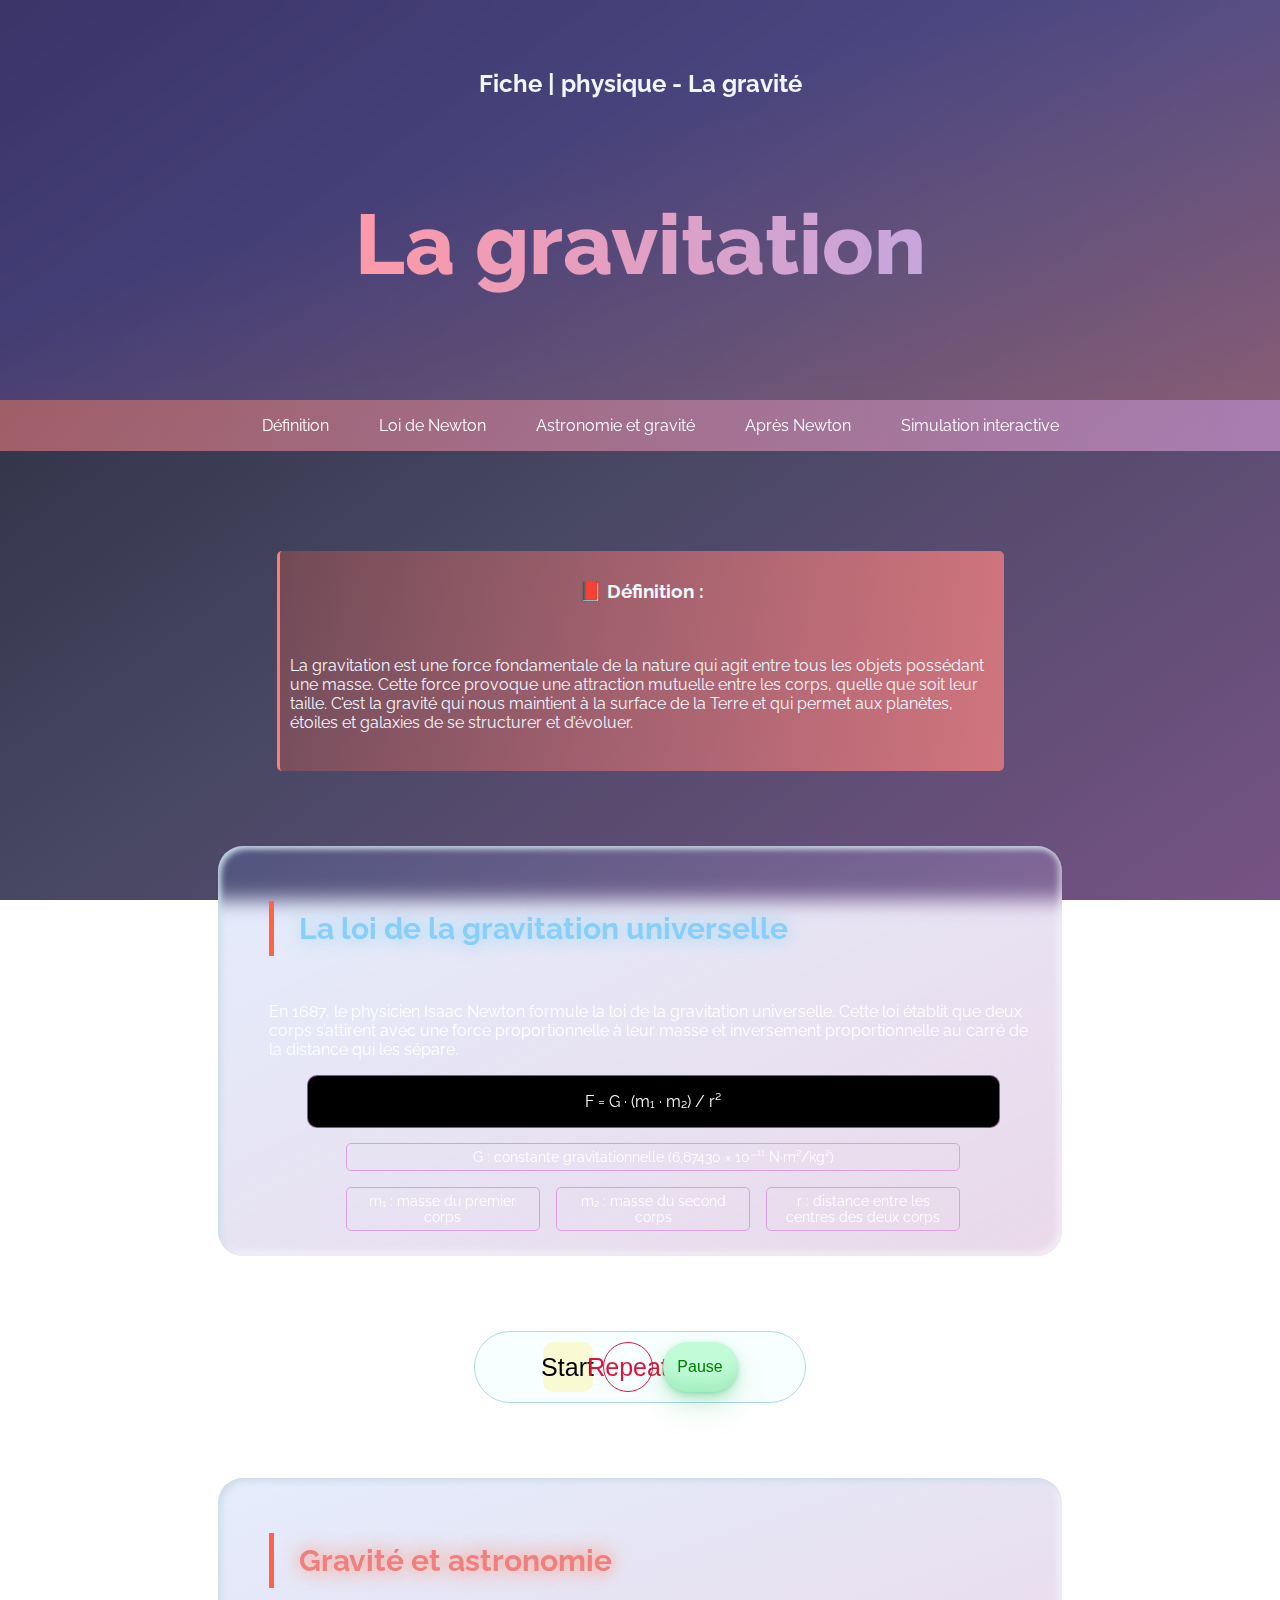
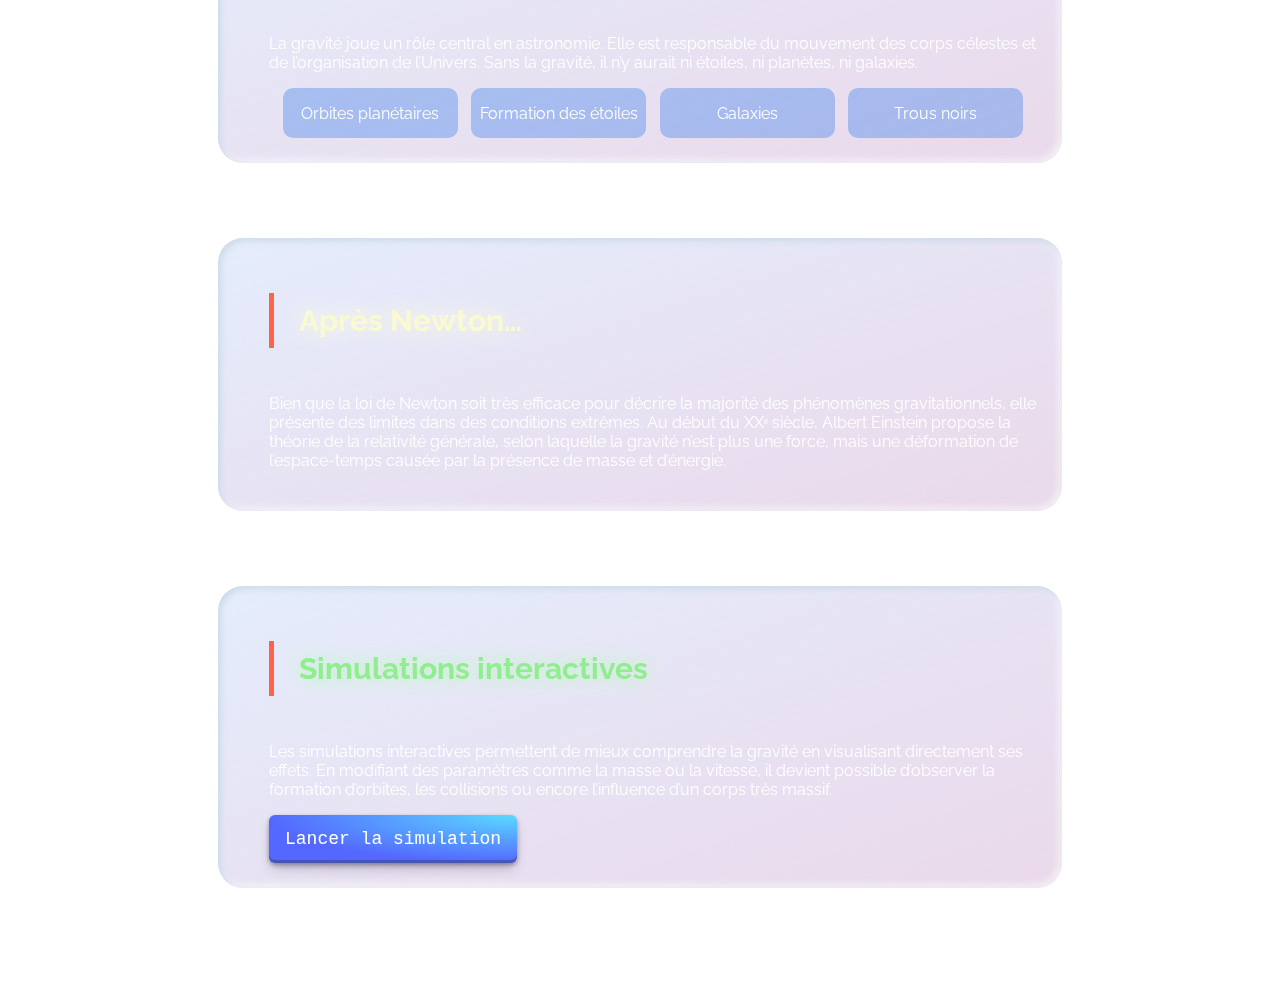
<file: index.html>
<!DOCTYPE html>
<html lang="en">
<head>
    <meta charset="UTF-8">
    <meta name="viewport" content="width=device-width, initial-scale=1.0">
    <link rel="stylesheet" href="Gravitation-style.css">
	<link rel="preconnect" href="https://fonts.googleapis.com">
	<link rel="preconnect" href="https://fonts.gstatic.com" crossorigin>
	<link href="https://fonts.googleapis.com/css2?family=PT+Sans:ital,wght@0,400;0,700;1,400;1,700&family=Raleway:ital,wght@0,100..900;1,100..900&family=Roboto+Slab:wght@100..900&family=Vend+Sans:ital,wght@0,300..700;1,300..700&display=swap" rel="stylesheet">
    <title>Fiche AstroPhysique La Gravité</title>
</head>
<body>

<header>
    <h2 id="subtitle">Fiche | physique - La gravité</h2><br>
    <h1 id="title">La gravitation</h1>
</header>

<nav>
    <ul>
        <li><a class="nav-links" href="#definition">Définition</a></li>
        <li><a class="nav-links" href="#law">Loi de Newton</a></li>
        <li><a class="nav-links" href="#Application">Astronomie et gravité</a></li>
        <li><a class="nav-links" href="#Einstein">Après Newton</a></li>
        <li><a class="nav-links" href="#Simulation">Simulation interactive</a></li>
    </ul>
</nav>

<main>

    <!-- DEFINITION -->
    <div id="definition">
        <h3 id="title-definition">📕 Définition :</h3><br>
        <p>
            La gravitation est une force fondamentale de la nature qui agit entre tous les objets
            possédant une masse. Cette force provoque une attraction mutuelle entre les corps,
            quelle que soit leur taille. C’est la gravité qui nous maintient à la surface de la Terre
            et qui permet aux planètes, étoiles et galaxies de se structurer et d’évoluer.
        </p>
    </div>

    <!-- LOI DE NEWTON -->
    <div class="section" id="law">
        <h3 id="title-law">La loi de la gravitation universelle</h3>
        <p class="textcontent">
            En 1687, le physicien Isaac Newton formule la loi de la gravitation universelle.
            Cette loi établit que deux corps s’attirent avec une force proportionnelle à leur masse
            et inversement proportionnelle au carré de la distance qui les sépare.
        </p>

        <div id="equation">
            <p>F = G · (m₁ · m₂) / r²</p>
        </div>

        <div id="definer">
            <div class="value" style="grid-area: box1;">
                G : constante gravitationnelle (6,67430 × 10⁻¹¹ N·m²/kg²)
            </div>
            <div class="value" style="grid-area: box2;">
                m₁ : masse du premier corps
            </div>
            <div class="value" style="grid-area: box3;">
                m₂ : masse du second corps
            </div>
            <div class="value" style="grid-area: box4;">
                r : distance entre les centres des deux corps
            </div>
        </div>
    </div>

    <!-- CONTROLS -->
    <div id="button-container">
        <button id="start">Start</button>
        <button id="repeat">Repeat</button>
        <button id="pause">Pause</button>
    </div>

    <!-- SCRIPTS -->
    <script src="https://q5js.org/q5.js"></script>
    <script src="https://p5play.org/v3/planck.min.js"></script>
    <script src="https://p5play.org/v3/p5play.js"></script>
    <script src="gravity_demo.js"></script>

    <!-- APPLICATIONS -->
    <div class="section" id="Application">
        <h3 id="title-application">Gravité et astronomie</h3>
        <p class="textcontent">
            La gravité joue un rôle central en astronomie. Elle est responsable du mouvement
            des corps célestes et de l’organisation de l’Univers. Sans la gravité, il n’y aurait
            ni étoiles, ni planètes, ni galaxies.
        </p>

        <div id="topics-container">
            <div class="topics">Orbites planétaires</div>
            <div class="topics">Formation des étoiles</div>
            <div class="topics">Galaxies</div>
            <div class="topics">Trous noirs</div>
        </div>
    </div>

    <!-- EINSTEIN -->
    <div class="section" id="Einstein">
        <h3 id="title-einstein">Après Newton…</h3>
        <p>
            Bien que la loi de Newton soit très efficace pour décrire la majorité des phénomènes
            gravitationnels, elle présente des limites dans des conditions extrêmes.
            Au début du XXᵉ siècle, Albert Einstein propose la théorie de la relativité générale,
            selon laquelle la gravité n’est plus une force, mais une déformation de l’espace-temps
            causée par la présence de masse et d’énergie.
        </p>
    </div>

    <!-- SIMULATION -->
    <div class="section" id="Simulation">
        <h3 id="simulation-title">Simulations interactives</h3>
        <p>
            Les simulations interactives permettent de mieux comprendre la gravité en visualisant
            directement ses effets. En modifiant des paramètres comme la masse ou la vitesse,
            il devient possible d’observer la formation d’orbites, les collisions ou encore
            l’influence d’un corps très massif.
        </p>
        <a href="Solar-system-sim.html">
            <button class="button-29">Lancer la simulation</button>
        </a>
    </div>

</main>

</body>
</html>
</file>
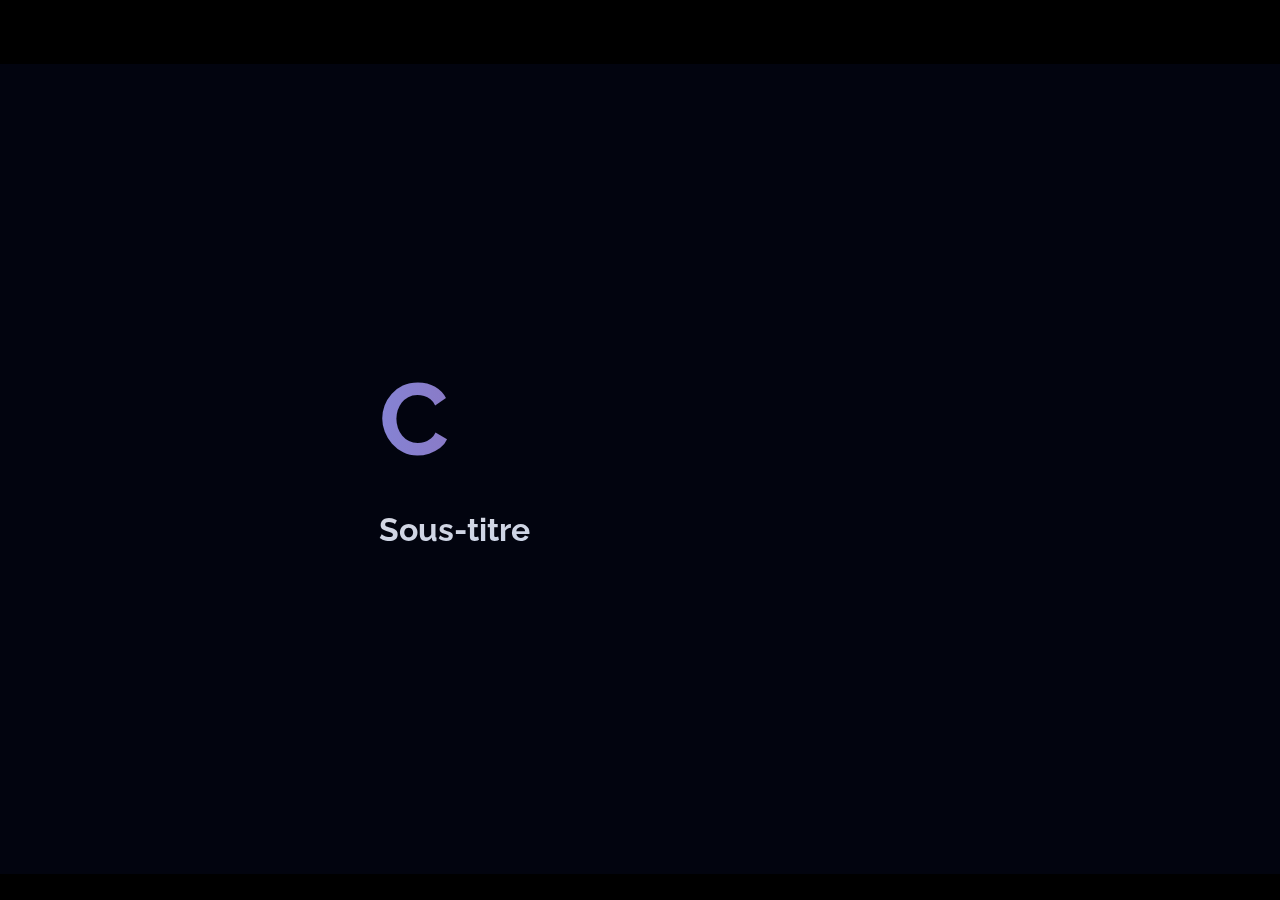
<file: home.html>
<!DOCTYPE html>
<html>

<head>
	<meta charset="UTF-8" />
	<meta name="viewport" content="width=device-width, initial-scale=1.0" />
	<link rel="icon" href="favicon.png">
	<link rel="stylesheet" href="home-style.css">
	<link rel="preconnect" href="https://fonts.googleapis.com">
	<link rel="preconnect" href="https://fonts.gstatic.com" crossorigin>
	<link href="https://fonts.googleapis.com/css2?family=PT+Sans:ital,wght@0,400;0,700;1,400;1,700&family=Raleway:ital,wght@0,100..900;1,100..900&family=Roboto+Slab:wght@100..900&family=Vend+Sans:ital,wght@0,300..700;1,300..700&display=swap" rel="stylesheet">

	<title>CosmoLab-page-d'accueil</title>
	<style>
		html,
		body {
			background-color: black;
			margin: 0;
			padding: 0;
			overflow: hidden;
			overscroll-behavior: none;
		}
	</style>
</head>

<body>
	<main>
		<header>
			<div id="wrapper">
				<h1 id="title">CosmoLab</h1>
				<h3 id="subtitle">Sous-titre</h3>
			</div>
		</header>
	</main>
	
	<!-- ONLINE LINKS -->
	<script src="https://q5js.org/q5.js"></script>
	<script src="https://p5play.org/v3/planck.min.js"></script>
	<script src="https://p5play.org/v3/p5play.js"></script>
	<!-- YOUR SKETCH -->
	<!--<script src="home-script.js"></script>-->
</body>

</html>
</file>
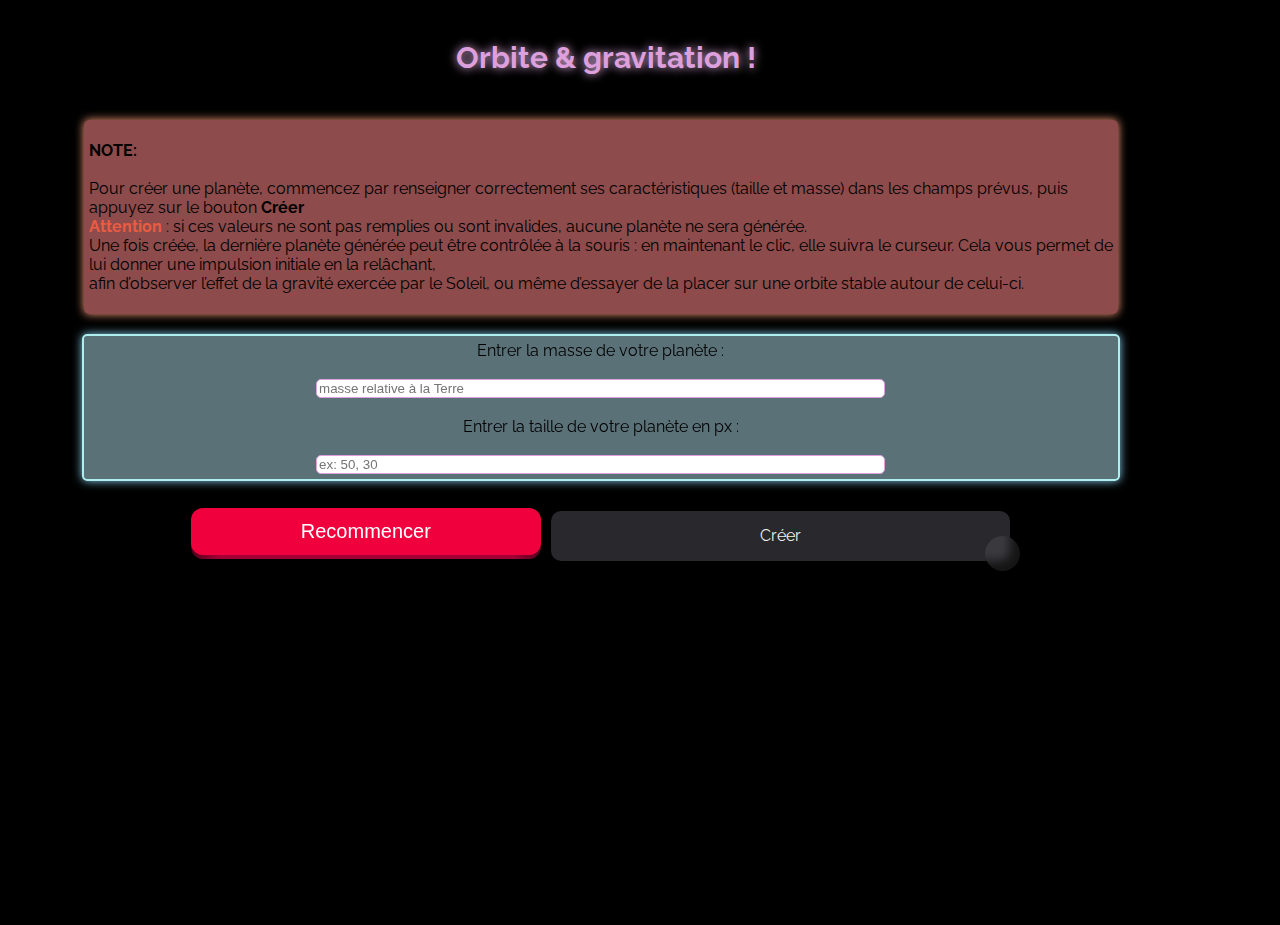
<file: Solar-system-sim.html>
<!DOCTYPE html>
<html>

<head>
	<meta charset="UTF-8" />
	<meta name="viewport" content="width=device-width, initial-scale=1.0" />
	<link rel="icon" href="Assets/favicon.png">
	<link rel="stylesheet" href="Solar-system-style.css">
	<link rel="preconnect" href="https://fonts.googleapis.com">
	<link rel="preconnect" href="https://fonts.gstatic.com" crossorigin>
	<link href="https://fonts.googleapis.com/css2?family=PT+Sans:ital,wght@0,400;0,700;1,400;1,700&family=Raleway:ital,wght@0,100..900;1,100..900&family=Roboto+Slab:wght@100..900&family=Vend+Sans:ital,wght@0,300..700;1,300..700&display=swap" rel="stylesheet">

	<title>Fiche AstroPhysique La Gravité simulation</title>
	<style>
		html,
		body {
			background-color: black;
			margin: 0;
			padding: 0;
			overflow: hidden;
			overscroll-behavior: none;
		}
	</style>
</head>

<body>
	<main>
	<div id="text-container">
		<h2 id="title">Orbite & gravitation !</h2>
			<div id="explanations">
		<p>
		<b>NOTE:</b><br><br>Pour créer une planète, commencez par renseigner correctement ses caractéristiques (taille et masse) dans les champs prévus, puis appuyez sur le bouton <strong>Créer</strong><br> <strong style="color: rgb(235, 91, 66);">Attention</strong> : si ces valeurs ne sont pas remplies ou sont invalides, aucune planète ne sera générée.<br> Une fois créée, la dernière planète générée peut être contrôlée à la souris : en maintenant le clic, elle suivra le curseur. Cela vous permet de lui donner une impulsion initiale en la relâchant,<br> afin d’observer l’effet de la gravité exercée par le Soleil, ou même d’essayer de la placer sur une orbite stable autour de celui-ci.
		</p>
		</div>
		<div class="info-container">
			<label class='labels' for="mass">Entrer la masse de votre planète :</label><br>
			<input class='inputs' type="number" id="mass" placeholder="masse relative à la Terre" min="1" max="3000"><br>
			<label class='labels' for="size">Entrer la taille de votre planète en px :</label><br>
			<input class='inputs' type="number" id="size" placeholder="ex: 50, 30" min="5" max="100">
		</div>
		<div id="button-container">
			<button class="button-82-pushable" role="button">
				<span class="button-82-shadow"></span>
				<span class="button-82-edge"></span>
				<span class="button-82-front text">
					Recommencer
				</span>
			</button>
			<button class="button-86" role="button">Créer</button>
		</div>
	</div>
	<div id="canvas-container"></div>
	</main>
	
	<!-- ONLINE LINKS -->
	<script src="https://q5js.org/q5.js"></script>
	<script src="https://p5play.org/v3/planck.min.js"></script>
	<script src="https://p5play.org/v3/p5play.js"></script>
	<!-- YOUR SKETCH -->
	<script src="Solar-system.js"></script>
</body>

</html>
</file>
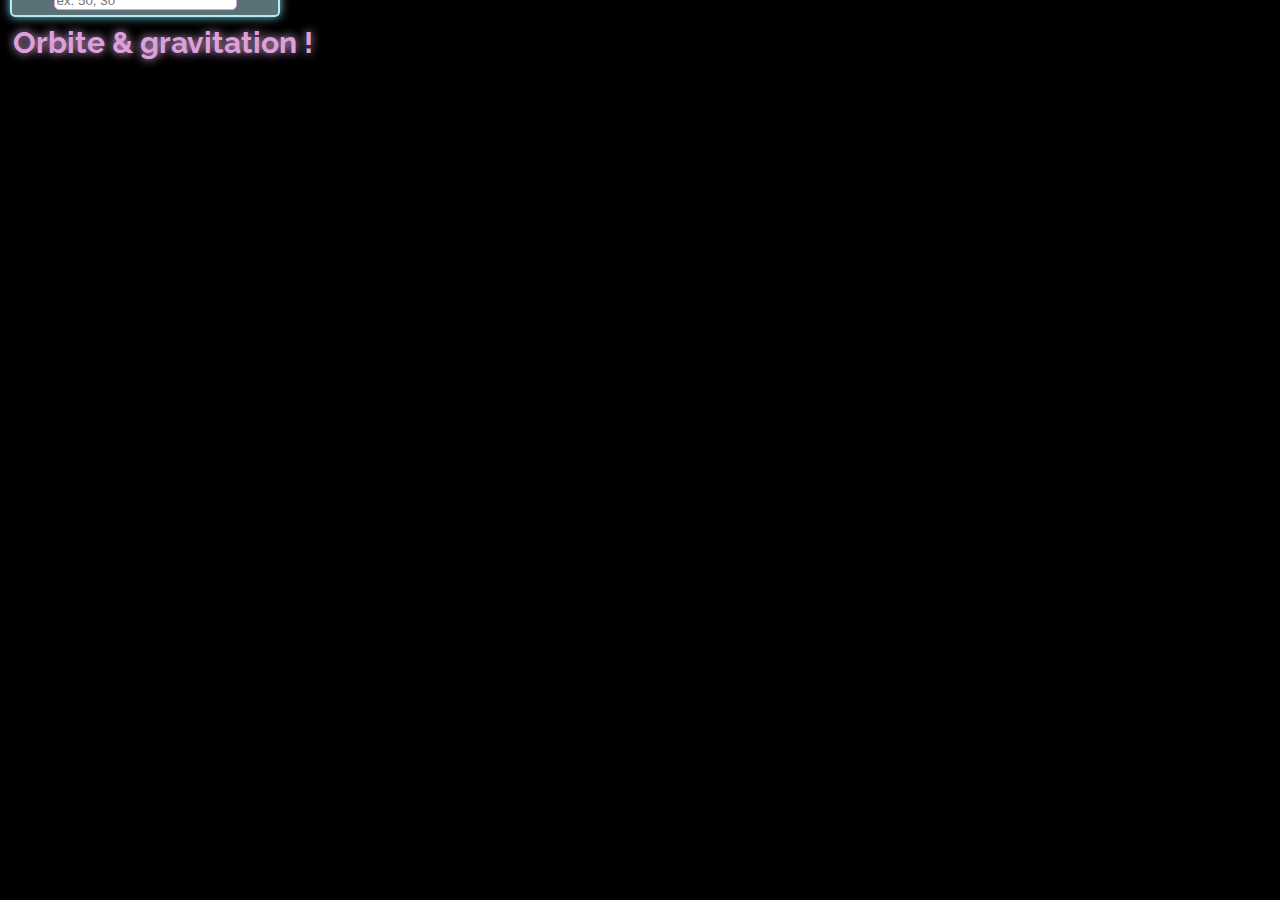
<file: CosmoLab-Project/Solar-system-sim.html>
<!DOCTYPE html>
<html>

<head>
	<meta charset="UTF-8" />
	<meta name="viewport" content="width=device-width, initial-scale=1.0" />
	<link rel="icon" href="favicon.png">
	<link rel="stylesheet" href="Solar-system-style.css">
	<link rel="preconnect" href="https://fonts.googleapis.com">
	<link rel="preconnect" href="https://fonts.gstatic.com" crossorigin>
	<link href="https://fonts.googleapis.com/css2?family=PT+Sans:ital,wght@0,400;0,700;1,400;1,700&family=Raleway:ital,wght@0,100..900;1,100..900&family=Roboto+Slab:wght@100..900&family=Vend+Sans:ital,wght@0,300..700;1,300..700&display=swap" rel="stylesheet">

	<title>Fiche AstroPhysique La Gravité simulation</title>
	<style>
		html,
		body {
			background-color: black;
			margin: 0;
			padding: 0;
			overflow: hidden;
			overscroll-behavior: none;
		}
	</style>
</head>

<body>
	<main><h2 id="title">Orbite & gravitation !</h2></main>
	
	<!-- ONLINE LINKS -->
	<script src="https://q5js.org/q5.js"></script>
	<script src="https://p5play.org/v3/planck.min.js"></script>
	<script src="https://p5play.org/v3/p5play.js"></script>
	<div id="explanations">
	<p>
	<b>NOTE:</b><br><br>Pour créer une planète, commencez par renseigner correctement ses caractéristiques (taille et masse) dans les champs prévus, puis appuyez sur la touche <strong>Entrée</strong><br> <strong style="color: rgb(235, 91, 66);">Attention</strong> : si ces valeurs ne sont pas remplies ou sont invalides, aucune planète ne sera générée.<br> Une fois créée, la dernière planète générée peut être contrôlée à la souris : en maintenant le clic, elle suivra le curseur. Cela vous permet de lui donner une impulsion initiale en la relâchant,<br> afin d’observer l’effet de la gravité exercée par le Soleil, ou même d’essayer de la placer sur une orbite stable autour de celui-ci.
	</p>
	</div>
	<div class="info-container">
		<label class='labels' for="mass">Entrer la masse de votre planet:</label><br>
		<input class='inputs' type="text" id="mass" placeholder="masse relative à la terre"><br>
		<label class='labels' for="size">Entrer la taille de votre planet en px:</label><br>
		<input class='inputs' type="text" id="size" placeholder="ex: 50, 30">
	</div>

	<!-- YOUR SKETCH -->
	<script src="Solar-system.js"></script>
</body>

</html>
</file>
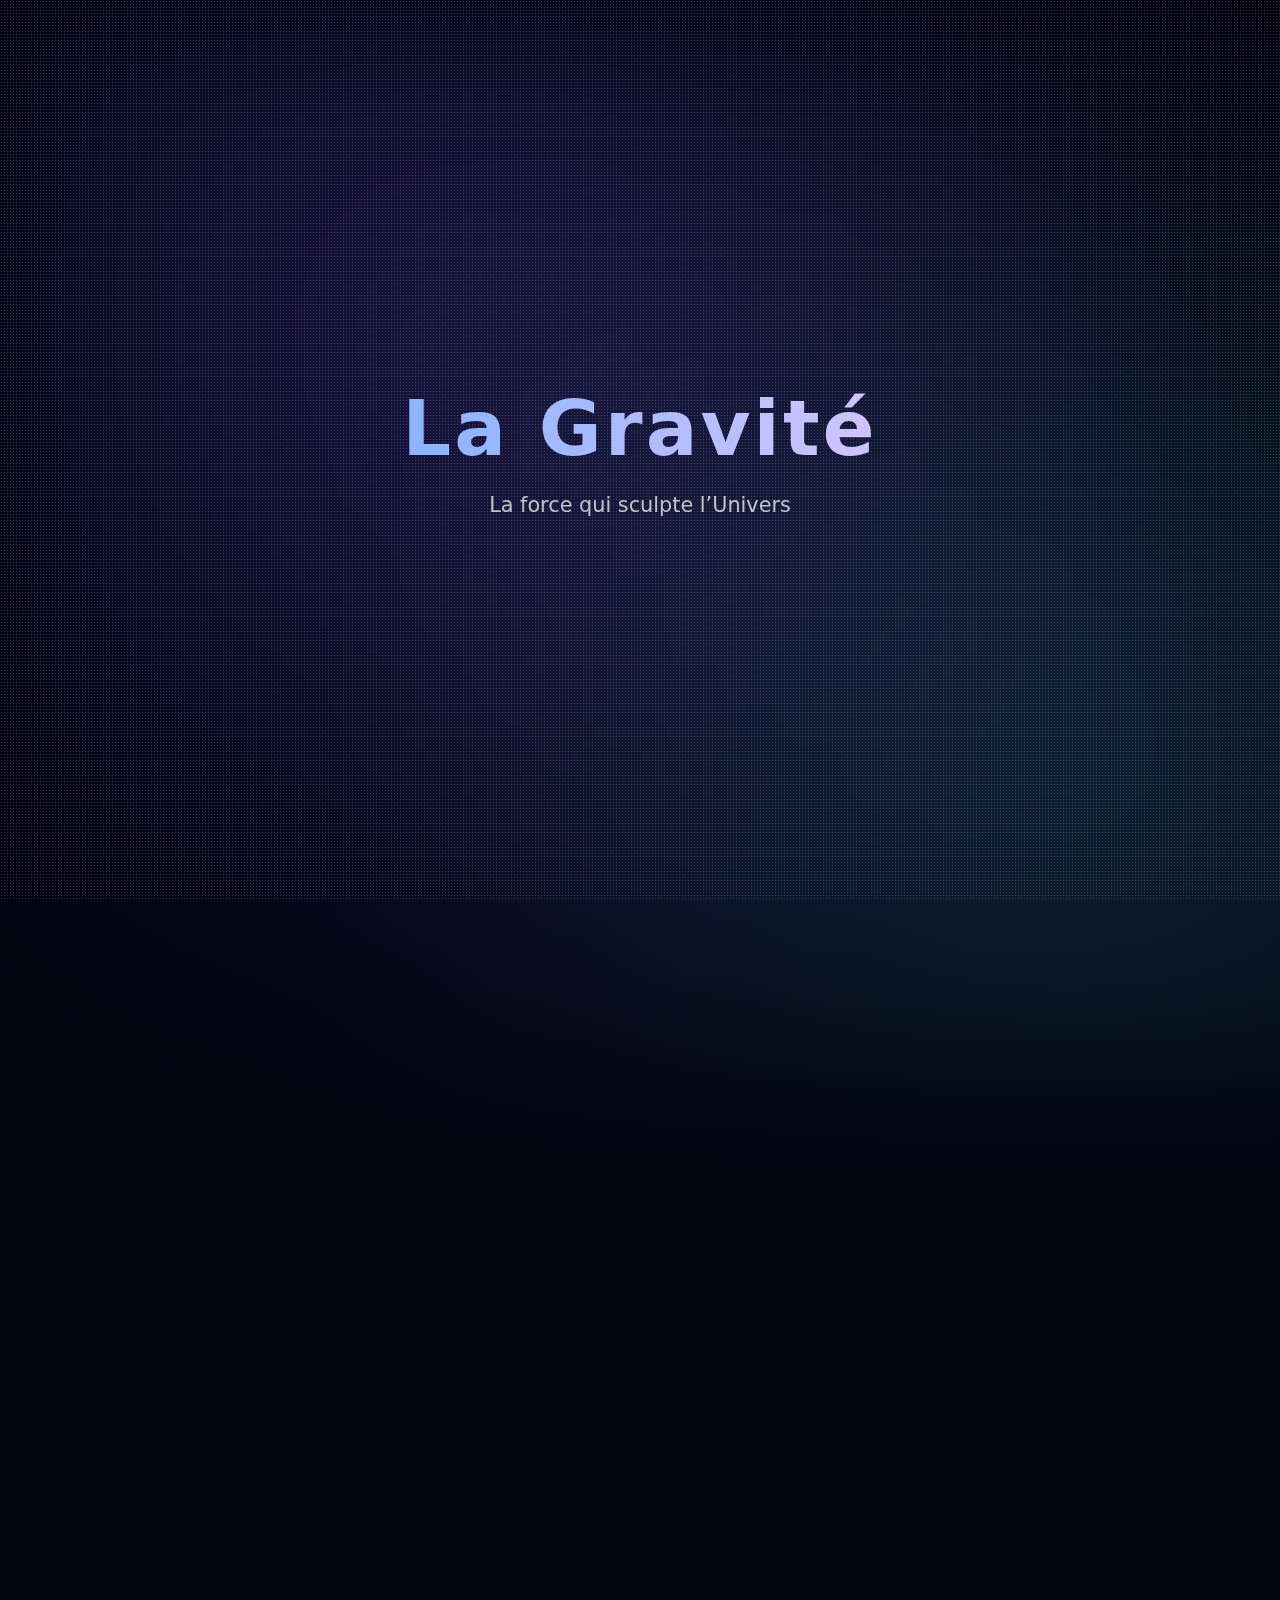
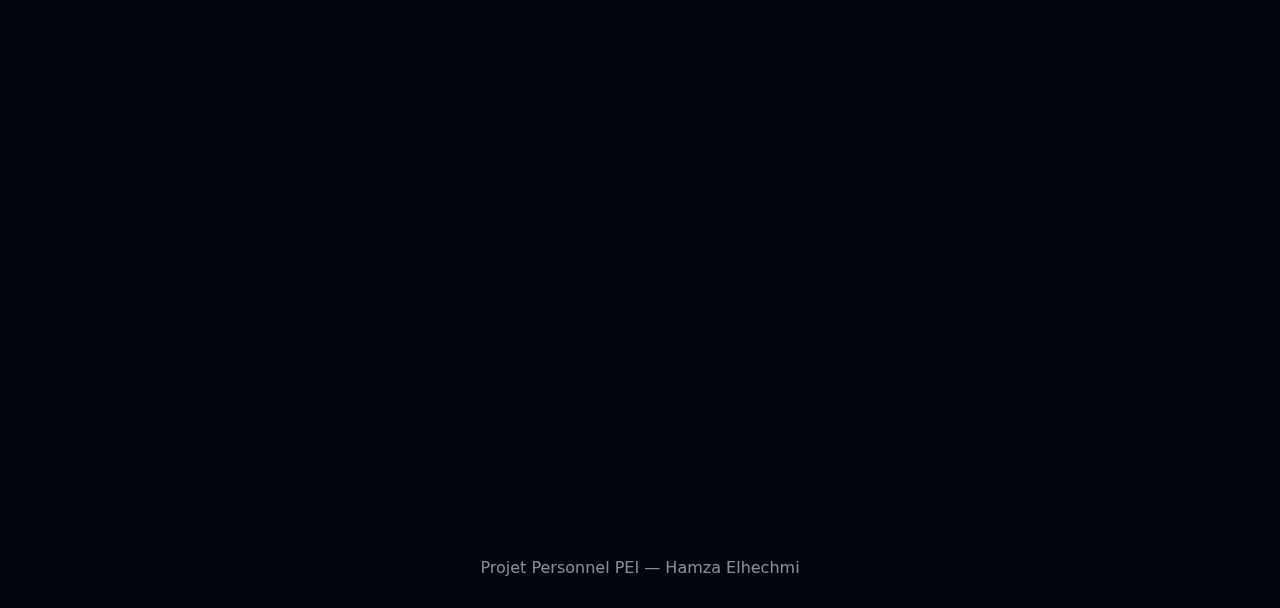
<file: CosmoLab-Project/test.html>
<!DOCTYPE html>
<html lang="fr">
<head>
  <meta charset="UTF-8">
  <title>Gravity | CosmoLab</title>
  <meta name="viewport" content="width=device-width, initial-scale=1.0">
  <link rel="stylesheet" href="style.css">
</head>
<body>

  <!-- BACKGROUND -->
  <div class="space">
    <div class="stars"></div>
    <div class="nebula"></div>
  </div>

  <!-- HERO -->
  <header class="hero">
    <h1 class="title">La Gravité</h1>
    <p class="subtitle">La force qui sculpte l’Univers</p>
  </header>

  <!-- CONTENT -->
  <main class="content">

    <section class="panel reveal">
      <h2>🌍 Une force fondamentale</h2>
      <p>
        La gravité est l’une des forces fondamentales de la nature.
        Elle agit entre tous les objets possédant une masse et structure
        l’Univers à toutes les échelles, du mouvement des planètes
        à la formation des galaxies.
      </p>
    </section>

    <section class="panel reveal">
      <h2>📐 La loi de Newton</h2>
      <p>
        Isaac Newton a formulé une loi permettant de calculer la force
        d’attraction gravitationnelle entre deux corps :
      </p>

      <div class="equation">
        F = G · (m₁ · m₂) / r²
      </div>

      <div class="info-grid">
        <span>m₁, m₂ : masses</span>
        <span>r : distance</span>
        <span>G : constante gravitationnelle</span>
      </div>
    </section>

    <section class="panel reveal">
      <h2>🪐 Gravité et astronomie</h2>
      <p>
        La gravité est responsable de la dynamique céleste et de
        l’organisation de l’Univers observable.
      </p>

      <div class="cards">
        <div class="card">Orbites planétaires</div>
        <div class="card">Formation des étoiles</div>
        <div class="card">Galaxies</div>
        <div class="card">Trous noirs</div>
      </div>
    </section>

    <section class="panel reveal">
      <h2>🧠 Au-delà de Newton</h2>
      <p>
        Dans les conditions extrêmes, la relativité générale d’Einstein
        décrit la gravité comme une courbure de l’espace-temps causée
        par la masse et l’énergie.
      </p>
    </section>

  </main>

  <!-- FOOTER -->
  <footer>
    <p>Projet Personnel PEI — Hamza Elhechmi</p>
  </footer>

</body>
</html>
</file>
<file: Gravitation-style.css>
html, body {
    margin: 0;
    padding: 0;
    min-height: 100vh;
    width: 100%;
}

body {
    font-family: Raleway;
    color: white;
    background-image: linear-gradient(
    to bottom right,
    rgba(10, 10, 30, 0.9),
    rgba(25, 25, 60, 0.8),
    rgba(60, 10, 80, 0.7)
    );
    background-repeat: no-repeat;
    background-size: cover;
    background-attachment: fixed;
}

header{
    display: flex;
    justify-content: center;
    align-items: center;
    flex-direction: column;
    margin: 0 auto;
    height: 400px;
    background-image: linear-gradient(to bottom right, rgba(101, 85, 200, 0.36) 40% , rgba(216, 124, 124, 0.344));
    backdrop-filter: blur(8px);
}

@keyframes gradientMove {
    0% {
        background-position: 0% 50%;
    }
    50% {
        background-position: 100% 50%;
    }
    100% {
        background-position: 0% 50%;

    }
}

#title {
    font-size: 85px;
    font-weight: 800;
    color: transparent;

    background-image: linear-gradient(
        90deg,
        rgb(253, 153, 169),
        rgb(169, 173, 249),
        rgb(253, 153, 169)
    );

    background-size: 300% 100%;
    background-position: 0% 50%;

    -webkit-background-clip: text;
    background-clip: text;

    animation: gradientMove 4s ease-in-out infinite;
}

#subtitle{
    color: aliceblue;
}

#definition{
    display: flex;
    border-radius: 5px;
    background-image: linear-gradient(to left, rgba(240, 128, 128, 0.767), rgba(255, 99, 71, 0.255));
    border-left: 3px solid salmon;
    padding: 10px;
    height: 200px;
    width: 55%;
    align-items: center;
    margin: 0 auto;
    margin-top: 100px;
    flex-direction: column;
    color: aliceblue;
}

.section{
    display: flex;
    flex-direction: column;
    margin: 0 auto;
    width: 60%;
    background-image: linear-gradient(to bottom right, rgba(100, 148, 237, 0.173), rgba(203, 161, 203, 0.405));
    backdrop-filter: blur(10px);
    border-radius: 25px;
    padding: 25px;
    padding-left: 4%;
    box-shadow: rgb(204, 219, 232) 3px 3px 6px 0px inset, rgba(255, 255, 255, 0.5) -3px -3px 6px 1px inset;}
#title-law{
    border-left: 5px tomato solid;
    padding: 10px;
    padding-left: 25px;
    color: lightskyblue;
    text-shadow: 0 0 20px skyblue;
    font-size: 30px;
}

#title-application{
    border-left: 5px tomato solid;
    padding: 10px;
    padding-left: 25px;
    color: lightcoral;
    text-shadow: 0 0 20px coral;
    font-size: 30px;
}
main{
    display: flex;
    flex-direction: column;
    gap: 75px;
}

#topics-container{
    display: flex;
    flex-direction: row;
    flex-shrink: 1;
    align-items: center;
    justify-content: space-evenly;
}

.topics{
    border-radius: 10px;
    background-color: rgba(100, 148, 237, 0.489);
    transition: all 225ms;
    width: 175px;
    height: 50px;
    display: flex;
    justify-content: center;
    align-items: center;
}

.topics:hover{
    box-shadow: 0 10px 10px rgba(175, 238, 238, 0.432);
    transform: translateY(-10px) scale(1.03);
} 

#equation{
    display: flex;
    width: 90%;
    justify-content: center;
    align-items: center;
    background-color: black;
    border: 1px rgba(203, 128, 203, 0.67) solid;
    border-radius: 10px;
    align-self: center;
}

.textcontent{
    justify-self: center;
}

#definition::-webkit-scrollbar {
    display: none;
}

nav{
    display: flex;
    flex-direction: row;
    justify-content: space-evenly;
    background-image: linear-gradient(to right, rgba(240, 128, 128, 0.571), rgba(221, 160, 221, 0.588));
    position: sticky;
    top: 0;
    z-index: 1000;
}

ul{
    display: flex;
    flex-direction: row;
    justify-content: space-evenly;
    gap: 50px;
}

li{
    display: inline-block;
}

.nav-links{
    text-decoration: none;
    color: white;
    transition: all 225ms ease 0s;
    position: relative;
    top:0px;
}

.nav-links::after{
    content: '';
    display: block;
    width: 0%;
    height: 10%;
    position: absolute;
    bottom: -5px;
    left: 0;
    background: linear-gradient(to right, coral, lightgoldenrodyellow);
    transition: width .3s;
}

.nav-links::before{
    content: '';
    display: block;
    width: 0%;
    height: 10%;
    position: absolute;
    top: 50%;
    left: 50%;
    translate: -50% -50%;
    background: linear-gradient(to bottom right, rgba(220, 20, 60, 0.114), rgba(250, 250, 210, 0.152));
    transition: width .3s;
    border-radius: 50px;
}

.nav-links:hover::after{
    width: 100%;
}

.nav-links:hover::before{
    width: 125%;
    height: 200%;
    box-shadow: 0 0 15px rgba(250, 250, 210, 0.289);
}

.nav-links:hover{
    margin: 15px
}

#canvas-container{
    margin-top: 20px; 
    width: 100%;
    display: flex;
    justify-content: center;
}

#canvas-container canvas{
    border-radius: 10px;
    max-width: 100%;
    height: auto;
}


#law{
    margin-bottom: 0px;
}

#definer{
    display: grid;
    grid-template-columns: 1fr 1fr 1fr;
    grid-template-areas: 
        "box1 box1 box1"
        "box2 box3 box4";
    text-align: center;
    gap: 1em;
    width: 80%;
    align-self: center;
    margin-top: 15px;
}


.value{
    border: 1px plum solid;
    border-radius: 5px;
    padding: 5px;
    font-size: 14px;
    transition: all 225ms ease 0s;
}

.value:hover{
    background-color: plum;
    border: none;
}

#button-container{
    margin: 0 auto;
    display: flex;
    flex-direction: row;
    gap: 10px;
    background-color: rgba(224, 255, 255, 0.218);
    border: 1px lightblue solid;
    padding: 10px;
    padding-right: 15px;
    padding-left: 15px;
    border-radius: 50px;
    backdrop-filter: blur(10px);
    width: 300px;
    align-items: center;
    justify-content: center;
}

#start{
    width: 100px;
    width: 50px;
    height:50px;
    border-radius: 10px;
    border:none;
    background-color: lightgoldenrodyellow;
    transition: all 225ms ease 0s;
    font-size: 25px;
    display: flex;
    align-items: center;
    justify-content: center;
}

#repeat{
    display: flex;
    border: 1px crimson solid;
    width: 50px;
    height: 50px;
    border-radius: 100px;
    background-color: rgba(240, 248, 255, 0);
    color: crimson;
    font-size: 25px;
    align-items: center;
    justify-content: center;
    transition: all 225ms ease 0s;
}

#repeat:hover{
    transform: rotate(90deg);
    color: aliceblue;
    border: none;
    background-color: crimson;
    box-shadow: 0 0 10px lightcoral;
}

#start:hover{
    box-shadow: 0 0 10px rgb(253, 253, 218);
}

#start:active{
    transform: scale(.8);
}

#repeat:active{
    transform: scale(.8);
}

#pause{
  background-color: #c2fbd7;
  border-radius: 100px;
  box-shadow: rgba(44, 187, 99, .2) 0 -25px 18px -14px inset,rgba(44, 187, 99, .15) 0 1px 2px,rgba(44, 187, 99, .15) 0 2px 4px,rgba(44, 187, 99, .15) 0 4px 8px,rgba(44, 187, 99, .15) 0 8px 16px,rgba(44, 187, 99, .15) 0 16px 32px;
  color: green;
  cursor: pointer;
  display: flex;
  padding: 7px 20px;
  align-items: center;
  justify-content: center;
  text-align: center;
  text-decoration: none;
  transition: all 250ms;
  border: 0;
  font-size: 16px;
  user-select: none;
  -webkit-user-select: none;
  touch-action: manipulation;
  height: 50px;
  width: 75px;
}

#pause:hover {
  box-shadow: rgba(44,187,99,.35) 0 -25px 18px -14px inset,rgba(44,187,99,.25) 0 1px 2px,rgba(44,187,99,.25) 0 2px 4px,rgba(44,187,99,.25) 0 4px 8px,rgba(44,187,99,.25) 0 8px 16px,rgba(44,187,99,.25) 0 16px 32px;
  transform: scale(1.05) rotate(-1deg);
}

#title-einstein{
    border-left: 5px tomato solid;
    padding: 10px;
    padding-left: 25px;
    color: lightgoldenrodyellow;
    text-shadow: 0 0 20px rgb(251, 251, 219);
    font-size: 30px;  
}

#Simulation{
    margin-bottom: 100px;
}

.button-29 {
  align-items: center;
  appearance: none;
  background-image: radial-gradient(100% 100% at 100% 0, #5adaff 0, #5468ff 100%);
  border: 0;
  border-radius: 6px;
  box-shadow: rgba(45, 35, 66, .4) 0 2px 4px,rgba(45, 35, 66, .3) 0 7px 13px -3px,rgba(58, 65, 111, .5) 0 -3px 0 inset;
  box-sizing: border-box;
  color: #fff;
  cursor: pointer;
  display: inline-flex;
  font-family: "JetBrains Mono",monospace;
  height: 48px;
  justify-content: center;
  line-height: 1;
  list-style: none;
  overflow: hidden;
  padding-left: 16px;
  padding-right: 16px;
  position: relative;
  text-align: left;
  text-decoration: none;
  transition: box-shadow .15s,transform .15s;
  user-select: none;
  -webkit-user-select: none;
  touch-action: manipulation;
  white-space: nowrap;
  will-change: box-shadow,transform;
  font-size: 18px;
}

.button-29:focus {
  box-shadow: #3c4fe0 0 0 0 1.5px inset, rgba(45, 35, 66, .4) 0 2px 4px, rgba(45, 35, 66, .3) 0 7px 13px -3px, #3c4fe0 0 -3px 0 inset;
}

.button-29:hover {
  box-shadow: rgba(45, 35, 66, .4) 0 4px 8px, rgba(45, 35, 66, .3) 0 7px 13px -3px, #3c4fe0 0 -3px 0 inset;
  transform: translateY(-2px);
}

.button-29:active {
  box-shadow: #3c4fe0 0 3px 7px inset;
  transform: translateY(2px);
}

#simulation-title{
    border-left: 5px tomato solid;
    padding: 10px;
    padding-left: 25px;
    color: lightgreen;
    text-shadow: 0 0 20px rgb(174, 250, 174);
    font-size: 30px; 
}

#equation-demonstration{
    width: 60%;
    border: 2px lightcoral solid;
    display: flex;
    justify-content: center;
    align-items: center;
    margin: 0 auto;
    padding: 10px;
    flex-direction: column;
    border-radius: 10px;
    border-bottom: 5px solid lightcoral;
    transition: all 225ms ease 0s;
}

#equation-demonstration:hover{
    box-shadow: 0 0 15px lightcoral;
    border-bottom: 2px solid lightcoral;
}
#title-equation{
    font-size: 35px;
    color: lightcoral;
    text-shadow: 0 0 25px tomato;
}
</file>
<file: home-style.css>
html, body {
    margin: 0;
    padding: 0;
    width: 100%;
    min-height: 100%; 
    height: auto; 
    overflow-x: hidden; 
    overflow-y: auto;   
    background-color: #02040f;
}

body{
    font-family: Raleway;
    color: aliceblue;
    position: relative;
}

main{
    display: flex;
    flex-direction: column;
    min-height: 100%;
    margin-top: 64px;
}

header{
    display: flex;
    flex-direction: row;
    align-items: center;
    justify-content: space-evenly;
    justify-items: center;
    width: 100%;
    min-height: 90vh;
    background-color: #02040f;
    align-self: flex-start;
    justify-self: flex-start;
}

#title{
    position: relative;
    font-size: clamp(3rem, 8vw, 6.5rem);
    width: fit-content;
    margin: auto;
    color: transparent;
}

#subtitle{
    font-size: clamp(1.2rem, 2.5vw, 2rem);
    width: min(500px, 90vw);
    color: transparent;
    background-image: linear-gradient(to right bottom, #d5d7e1, #c9d3e8, #8cb5e7, #58b4fb, #89c1de);
    background-clip: text;
    z-index: 1;
    animation: ShiningEffect 2s ease-in-out forwards 2.5s, ApparitionEffect 2s ease-in-out forwards 0s;
    background-size: 300% 300%;
}

@keyframes ApparitionEffect {
    from { opacity: 0; transform: translateY(20px);}
    to { opacity: 1; transform: translateY(0px);}
}

@keyframes ShiningEffect {
    0% { background-position: 0% 0%; }
    50% { background-position: 100% 100%; }
    100% { background-position: 0% 50%; }
}

#wrapper{
    display: flex;
    flex-direction: column;
    justify-content: flex-start;
    width: fit-content;
    align-self: center;
    z-index: 1;
}

#title::after{
    content: "C";
    position: absolute;
    inset: 0;
    font-size: inherit;
    background-image: linear-gradient(
        to right,
        rgb(133, 131, 212),
        rgb(181, 35, 64),
        rgb(133, 131, 212)
    );
    background-clip: text;
    color: transparent;
    background-size: 300% 300%;
    animation: TextAparition 2s steps(8) forwards,
               OpacityTransition 0.5s steps(8) forwards,
               ColorMove 4s infinite;
    z-index: 1;
}

@keyframes TextAparition {
    0% { content: "C"; }
    12.5% { content: "Co"; }
    25% { content: "Cos"; }
    37.5% { content: "Cosm"; }
    50% { content: "Cosmo"; }
    62.5% { content: "CosmoL"; }
    75% { content: "CosmoLa"; }
    100% { content: "CosmoLab"; }
}

@keyframes OpacityTransition {
    from { opacity: 0; }
    to { opacity: 1; }
}

@keyframes ColorMove {
    0% { background-position: 0% 50%; }
    50% { background-position: 100% 50%; }
    100% { background-position: 0% 50%; }
}

#welcome-text{
    font-size: 25px;
    color: rgb(150, 150, 150);
    width: fit-content;
    margin-bottom: 0;
    opacity: 0;
    animation: opacity 1s forwards;
    animation-delay: 2s;
    z-index: 1;
}

@keyframes opacity {
    from { opacity: 0; }
    to { opacity: 1; }
}

#logo-container {
    position: relative;
    width: 400px;
    height: 400px;
    border-radius: 10px;
}

#logo-container img {
    width: 100%;
    height: 100%;
    object-fit: contain;
    position: relative;
    z-index: 1;
    border-radius: 15px;
}

#logo-container::before,
#logo-container::after {
    content: '';
    position: absolute;
    top: 50%;
    left: 50%;
    transform: translate(-50%, -50%);
    transform-origin: center center;
    height: 100%;
    width: 100%;
    background: conic-gradient(crimson, orange, yellow, lime, aqua, blue, violet, crimson);
    border-radius: 15px;
    padding: 0px;
    z-index: 0;
    animation: LightApearence .5s ease-in-out forwards 0s;
}
@keyframes LightApearence {
    from { opacity: 0;}
    to { opacity: 1;}}

#logo-container::after {
    filter: blur(15px);
    transition: filter 0.3s;
}

#logo-container:hover::after {
    filter: blur(20px);
}

nav{
    height: 64px; 
    width: 100%;
    background-color: rgba(77, 74, 74, 0.46);
    display: flex;
    flex-direction: row;
    align-items: center;
    justify-content: space-between;
    position: fixed;
    top: 0;
    left: 0;
    right: 0;
    backdrop-filter: blur(10px);
    border-bottom: 1px solid rgba(255, 255, 255, 0.18);
    z-index: 1000;
}

.nav-links{
    text-decoration: none;
    color: white;
    font-size: 18px;
    margin: 0 20px;
    display: inline-block;
    position: relative;
}

.nav-links::before{
    content: '';
    position: absolute;
    top: 50%;
    left: 50%;
    translate: -50% -50%;
    height: 100%;
    width: 0;
    background: linear-gradient(to right, rgba(161, 159, 255, 0.2), rgba(255, 50, 91, 0.2));
    transition: width 0.3s;
    border-radius: 15px;
}

.nav-links:hover::before{
    width: 100%;
    padding: 10px;
    box-shadow: 0 0 10px rgba(255, 255, 255, 0.2);
}

.nav-links::after{
    content: '';
    position: absolute;
    bottom: -5px;
    left: 0;
    height: 2px;
    width: 0;
    background: linear-gradient(90deg, rgba(2,0,36,1), rgba(9,9,121,1), rgba(0,212,255,1));
    transition: width 0.3s;
    border-radius: 20px;
}

.nav-links:hover::after{
    width: 100%;
}

ul{
    list-style: none;
    margin: 0;
    padding: 0;
    display: flex;
    align-items: center;
}

#nav-title{
    font-size: 24px;
    margin-left: 20px;
}

#nav-title-text{
    background-image: linear-gradient(90deg, rgba(29,29,117,1), rgba(14,14,173,1), rgba(0,212,255,1));
    background-clip: text;
    -webkit-text-fill-color: transparent;
}

#sim-link{
    background-image: linear-gradient(to right top, #bc00ff, #a957ff, #9895ff, #a0acff);
    transition: all 0.3s;
    padding: 10px 20px;
    margin-right: 20px;
    border-radius: 10px;
    text-decoration: none;
    color: aliceblue;
    background-size: 150% 100%;
    background-position: 0% 0%;
    transition: all 225ms ease-in-out;
}

#sim-link:hover{
    transform: translateY(-3px);
    background-position: 100% 100%;
    box-shadow: 0 0 8px #9895ff;
}

.section{
    display: flex;
    flex-direction: column;
    align-items: center;
    margin-bottom: 90px;
}

.section-title{
    font-size: clamp(2.5rem, 6vw, 4rem);
    margin-bottom: 0;
    background-image: linear-gradient(to right, #899af2, #74b0fa, #70c3f9, #7fd3f5, #9ae1f0);
    background-clip: text;
    -webkit-text-fill-color: transparent;
}

.section-subtitle{
    font-size: 25px;
    margin-top: 15px;
    margin-bottom: 20px;
    background-image: linear-gradient(to right bottom, #d5d7e1, #c9d3e8, #b8d0ee, #a1cff3, #83cef5);
    background-clip: text;
    -webkit-text-fill-color: transparent;
}

#CosmoLab{
    position: relative;
    font-size: clamp(2.5rem, 6vw, 4rem);
    margin-bottom: 0;
    background-image: linear-gradient(to right, #899af2, #74b0fa, #70c3f9, #7fd3f5, #9ae1f0);
    background-clip: text;
    -webkit-text-fill-color: transparent;
}
#CosmoLab::after{   
    content: "";
    background-image: linear-gradient(to right, #ff6a00, #ee0979);
    width: 100%;
    height: 3px;
    border-radius: 10px;
    position: absolute;
    bottom: 5px;
    left: 0;
}

.section-containt{
    width: 60%;
    text-align: center;
    background-color: #69bff875;
    box-shadow: rgba(0, 0, 0, 0.17) 0px -23px 25px 0px inset, rgba(0, 0, 0, 0.15) 0px -36px 30px 0px inset, rgba(0, 0, 0, 0.1) 0px -79px 40px 0px inset, rgba(0, 0, 0, 0.06) 0px 2px 1px, rgba(0, 0, 0, 0.09) 0px 4px 2px, rgba(0, 0, 0, 0.09) 0px 8px 4px, rgba(0, 0, 0, 0.09) 0px 16px 8px, rgba(0, 0, 0, 0.09) 0px 32px 16px;
    padding: 20px;
    border-radius: 15px;
    display: flex;
    flex-direction: column;
    justify-content: flex-start;
    transition: all 225ms ease-in-out;
    backdrop-filter: blur(10px);
}

.section-containt:hover{
    box-shadow: rgba(0, 0, 0, 0.25) 0px -25px 50px 0px inset, rgba(0, 0, 0, 0.22) 0px -50px 60px 0px inset, rgba(0, 0, 0, 0.2) 0px -100px 80px 0px inset, rgba(0, 0, 0, 0.1) 0px 10px 10px, rgba(0, 0, 0, 0.12) 0px 20px 20px, rgba(0, 0, 0, 0.14) 0px 40px 40px, rgba(0, 0, 0, 0.16) 0px 80px 80px;
    transform: translateY(-5%) scale(1.02);
}

#nebuleuse {
    position: absolute;
    top: 15%;
    left: 60%;
    width: 220px;
    height: 220px;
    opacity: 0.75;
    background-image: linear-gradient(to right bottom, #a36bf4, #8397ff, #7fb9ff, #9fd3fd, #d3e9f4);
    filter: blur(12px);
    box-shadow: 0 0 110px 60px rgba(122,168,238,0.6);
    transform: translate(0,0);
    will-change: transform, opacity, filter, border-radius;
    animation: nebuleuseMove 12s ease-in-out infinite alternate, ballApparition 3s ease-in-out forwards;
}

@keyframes nebuleuseMove {
    0% {
        transform: translate(0, 0) scale(1);
        opacity: 0.75;
        filter: blur(12px);
        border-radius: 50% 50% 50% 50% / 50% 50% 50% 50%;
    }
    20% {
        transform: translate(180px, 60px) scale(1.3);
        opacity: 0.85;
        filter: blur(18px);
        border-radius: 80% 20% 60% 40% / 30% 70% 40% 60%;
    }
    40% {
        transform: translate(-200px, -80px) scale(1.4);
        opacity: 0.7;
        filter: blur(22px);
        border-radius: 20% 80% 30% 70% / 70% 30% 60% 40%;
    }
    60% {
        transform: translate(120px, 90px) scale(1.25);
        opacity: 0.8;
        filter: blur(15px);
        border-radius: 65% 35% 80% 20% / 40% 60% 30% 70%;
    }
    80% {
        transform: translate(-100px, 40px) scale(1.2);
        opacity: 0.82;
        filter: blur(18px);
        border-radius: 35% 65% 40% 60% / 60% 40% 70% 30%;
    }
    100% {
        transform: translate(0, 0) scale(1);
        opacity: 0.75;
        filter: blur(12px);
        border-radius: 50% 50% 50% 50% / 50% 50% 50% 50%;
    }
}

#soleil {
    position: absolute;
    top: 2%;
    left: 10%;
    width: 180px;
    height: 180px;
    opacity: 0.85;
    background-image: linear-gradient(to right bottom, #f46b7b, #f68588, #f79d99, #f6b4ac, #f4cac2);
    filter: blur(8px);
    box-shadow: 0 0 90px 40px rgba(238,122,122,0.6);
    transform: translate(0,0);
    will-change: transform, opacity, filter, border-radius;
    animation: soleilMove 14s ease-in-out infinite alternate, ballApparition 3s ease-in-out forwards;
}

@keyframes soleilMove {
    0% {
        transform: translate(0, 0) scale(1);
        opacity: 0.86;
        border-radius: 50% 50% 50% 50% / 50% 50% 50% 50%;
    }
    20% {
        transform: translate(200px, 80px) scale(1.15);
        opacity: 0.9;
        border-radius: 70% 30% 80% 20% / 30% 70% 20% 80%;
    }
    40% {
        transform: translate(-220px, -120px) scale(1.2);
        opacity: 0.92;
        border-radius: 30% 70% 25% 75% / 75% 25% 70% 30%;
    }
    60% {
        transform: translate(150px, 100px) scale(1.12);
        opacity: 0.88;
        border-radius: 60% 40% 55% 45% / 45% 55% 40% 60%;
    }
    80% {
        transform: translate(-120px, 60px) scale(1.08);
        opacity: 0.85;
        border-radius: 50% 50% 35% 65% / 65% 35% 50% 50%;
    }
    100% {
        transform: translate(0, 0) scale(1);
        opacity: 0.86;
        border-radius: 50% 50% 50% 50% / 50% 50% 50% 50%;
    }
}

#purple-nebuleuse {
    position: absolute;
    top: 15%;
    left: 5%;
    width: 200px;
    height: 200px;
    opacity: 0.7;
    background-image: linear-gradient(to left top, #bd55f5, #cc72f5, #d98df6, #e5a7f7, #eec1f8);
    filter: blur(14px);
    box-shadow: 0 0 100px 50px rgba(161,159,255,0.6);
    transform: translate(0,0);
    will-change: transform, opacity, filter, border-radius;
    animation: purpleNebulaMove 15s ease-in-out infinite alternate, ballApparition 3s ease-in-out forwards;
}

@keyframes purpleNebulaMove {
    0% {
        transform: translate(0, 0) scale(1);
        opacity: 0.65;
        filter: blur(14px);
        border-radius: 50% 50% 50% 50% / 50% 50% 50% 50%;
    }
    
    20% {
        transform: translate(160px, -60px) scale(1.35);
        opacity: 0.85;
        filter: blur(20px);
        border-radius: 85% 15% 60% 40% / 25% 75% 30% 70%;
    }

    40% {
        transform: translate(-180px, 90px) scale(1.45);
        opacity: 0.75;
        filter: blur(26px);
        border-radius: 20% 80% 30% 70% / 75% 25% 65% 35%;
    }

    60% {
        transform: translate(120px, 140px) scale(1.25);
        opacity: 0.9;
        filter: blur(18px);
        border-radius: 70% 30% 85% 15% / 35% 65% 20% 80%;
    }

    80% {
        transform: translate(-90px, -40px) scale(1.15);
        opacity: 0.8;
        filter: blur(22px);
        border-radius: 40% 60% 25% 75% / 60% 40% 70% 30%;
    }

    100% {
        transform: translate(0, 0) scale(1);
        opacity: 0.65;
        filter: blur(14px);
        border-radius: 50% 50% 50% 50% / 50% 50% 50% 50%;
    }
}

@keyframes ballApparition {
    from{opacity: 0;}
    to{opacity: 1;}
}
#Explication-title{
    background-image: linear-gradient(to left, #bd55f5, #cc72f5, #d98df6, #e5a7f7, #eec1f8);

}

#light-source-1 {
    position: absolute;
    top: 45%;
    left: 65%;
    width: 900px;
    height: 900px;
    background-image: linear-gradient(to left, #9955f5, #a56ff3, #b088f1, #bb9fed, #c7b5e8);
    filter: blur(50px);
    transform: translate(-50%, -50%);
    pointer-events: none;
    opacity: .4;
    z-index: 0;
    animation: ChangingForm 20s ease-in-out infinite alternate;
}

@keyframes ChangingForm {
    0% {
        border-radius: 82% 18% 64% 36% / 28% 72% 41% 59%;
        width: 600px;
    }
    20% {
        border-radius: 35% 65% 22% 78% / 75% 25% 60% 40%;
        width: 1000px;
    }
    40% {
        border-radius: 90% 10% 48% 52% / 18% 82% 33% 67%;
        height: 700px;
    }
    60% {
        border-radius: 24% 76% 88% 12% / 64% 36% 21% 79%;
        width: 800px;
    }
    80% {
        border-radius: 70% 30% 15% 85% / 40% 60% 90% 10%;
        height: 950px;
    }
    100% {
        border-radius: 58% 42% 73% 27% / 66% 34% 19% 81%;
        width: 900px;
    }
}

#cours-container{
    display:grid;
    grid-template-columns: 1fr 1fr 1fr;
    gap: 20px;
    width: 70%;
    justify-items: center;
    align-items: center;
}

.cours-card{
    width: 300px;
    height: 350px;
    background-color: #ffffff22;
    border-radius: 15px;
    box-shadow: 0 4px 6px rgba(0, 0, 0, 0.1);
    margin-top: 20px;
    display: flex;
    flex-direction: column;
    transition: transform 0.3s, box-shadow 0.3s;
    position: relative;
}

#Cours-title{
    background-image: linear-gradient(to right, #f55578, #f56f96, #f288af, #ed9fc4, #e8b5d4);
}

.cours-card:hover{
    transform: translateY(-10px);
    box-shadow: 0 12px 16px rgba(0, 0, 0, 0.2);
}
.cours-img{
    transition: transform 0.3s;
}

.cours-card:hover .cours-img{
    transform: scale(1.1);
}

.cours-card:hover .image-container{
    transform: scaleY(1.08);
}


.image-container{
    width: 100%;
    height: 60%;
    overflow: hidden;
    border-top-left-radius: 15px;
    border-top-right-radius: 15px;
    transition: all 225ms ease-in-out;
}

.image-container img{
    width: 100%;
    height: 100%;
    object-fit: cover;
    transition: transform 0.3s;
}

.sim-badge{
    background-color: #ff6a0063;
    color: rgba(246, 91, 64, 0.838);
    width: 60%;
    padding: 5px 10px;
    border-radius: 15px;
    font-size: 10px;
    text-align: center;
    font-weight: bold;
    box-shadow: 0 2px 4px rgba(0, 0, 0, 0.2);
    border: 1px solid rgba(255, 106, 0, 0.5);
    margin: 5px;
}

.Cours-title{
    font-size: 18px;
    font-weight: bold;
    margin: 10px;
    color: white;
}

.cours-description{
    font-size: 11px;
    color: #dcdcdc;
    margin: 8px 10px;
    flex-grow: 1;
}

.cours-info{
    display: flex;
    flex-direction: column;
    margin: 5px
}

.button-87 {
  margin: 10px;
  padding: 15px 30px;
  text-align: center;
  text-transform: uppercase;
  transition: 0.5s;
  background-size: 200% auto;
  color: white;
  border-radius: 10px;
  display: block;
  border: 0px;
  font-weight: 700;
  box-shadow: 0px 0px 14px -7px #f09819;
  background-image: linear-gradient(45deg, #FF512F 0%, #F09819  51%, #FF512F  100%);
  cursor: pointer;
  user-select: none;
  -webkit-user-select: none;
  touch-action: manipulation;
}

.button-87:hover {
  background-position: right center;
  color: #fff;
  text-decoration: none;
}

.button-87:active {
  transform: scale(0.95);
}

a{
    text-decoration: none;
}

#A-propos-title{
    background-image: linear-gradient(to right, #55f5d4, #72f5b8, #8df59f, #a7f585, #c1f56f);
}

#Contact-title{
    background-image: linear-gradient(to left, #f2f555, #f5f476, #f6f493, #f7f3ae, #f6f3c9);;
}
#light-source-2 {
    position: absolute;
    top: 68%;
    left: 25%;
    width: 700px;
    height: 700px;
    background-image: linear-gradient(to right, #55f5d4, #72f5b8, #8df59f, #a7f585, #c1f56f);
    filter: blur(50px);
    transform: translate(-50%, -50%);
    pointer-events: none;
    opacity: .25;
    z-index: 0;
    animation: ChangingForm 20s ease-in-out infinite alternate;
}

.address-container{
    display: flex;
    flex-direction: row;
    align-items: center;
    justify-content: flex-start;
    margin: 10px 0;
    background-image: linear-gradient(to right bottom, #c4bebe, #b9b1b4, #aca5aa, #9e9aa1, #8e8f98);
    opacity: 0.8;
    width: 100%;
    height: 60px;
    align-items: center;
    justify-self: center;
    backdrop-filter: blur(10px);
    border-radius: 10px;
    border: 3px solid rgba(255, 255, 255, 0.18);
    transition: all 225ms ease-in-out;
}

.address-container:hover{
    opacity: 1;
    transform: translateY(-5%) scale(1.02);
}

.container-contact{
    display: flex;
    flex-direction: column;
    justify-content: center;
    align-items: flex-start;
    margin-left: 10px;
}

.icon-container{
    width: 45px;
    height: 45px;
    margin: 15px;
    background-image: linear-gradient(to right bottom, #ffffff, #d4c3c8, #c4b9c1, #b4b0b8, #d5d6db);
    align-content: center;
    justify-content: center;
    border-radius: 10px;
    font-size: 30px;
    box-shadow: 0 0 10px rgba(255, 255, 255, 0.2);
    opacity: 1.2;
}

#Contact-containt{
    display: flex;
    flex-direction: row;
    gap: 20px;
}

#affiliated-links-container{
    display: flex;
    flex-direction: column;
    justify-content: space-evenly;
    align-items: center;
    width: 1100px;
}

.affiliated-link{
    font-size: 12px;
    color: #e0e0e0;
}

.icon-label{
    font-weight: 700;
}

#propos-text-citation {
    font-style: italic;
    margin-top: 10px;
    color: #cfcfcf;
    font-size: 14px;
    position: relative;

    text-align: left;   
    line-height: 1.6;   
    padding: 10px;
    padding-left: 20px;
}


#gillemet{
    font-style: normal;
    margin-top: 10px;
    color: #cfcfcf;
    font-size: 30px;
    position: relative;
    justify-self: flex-start;
}

#propos-text-citation::before{
    content: "";
    display: inline-block;
    width: 5px;
    position: absolute;
    top:0;
    left: -10px;
    height: 100%;
    margin-left: 10px;
    border-radius: 10px;
    background-image: linear-gradient(to bottom, #576ef4, #7385f7, #8e9cf8, #a7b2f9, #c1c9f8);
}

#Author{
    margin-top: 10px;
    color: #cfcfcf;
    font-size: 20px;
    position: relative;
    justify-self: flex-start;
    font-style: normal;
}

#yellow-nebuleuse{
    top: 86%;
    left: 65%;
    background-image: linear-gradient(to right bottom, #f1f457, #f2f575, #f3f690, #f4f7a9, #f5f8c1);
    position: absolute;
    width: 900px;
    height: 900px;
    filter: blur(50px);
    transform: translate(-50%, -50%);
    pointer-events: none;
    opacity: .3;
    z-index: 0;
    animation: ChangingForm 20s ease-in-out infinite alternate;
    overflow: hidden;
    scroll-behavior: none;
}

#nebuleuse,
#purple-nebuleuse,
#yellow-nebuleuse,
#soleil,
#light-source-1,
#light-source-2 {
    pointer-events: none;   
    overflow: hidden;       
}
</file>
<file: Solar-system-style.css>
html, body {
    height: 100%;
    margin: 0;
    padding: 0;
    font-family: Raleway;
    background-image: url(https://wallpapershome.com/images/pages/pic_h/26274.jpg);
    background-repeat: no-repeat;
    background-size: cover;
    background-position: center;
}


.info-container{
    display: flex;
    justify-content: center;
    align-items: center;
    flex-direction: column;
    background-color: rgba(173, 216, 230, 0.521);
    border: 2px paleturquoise solid;
    border-radius: 5px;
    width: 100%;
    padding: 5px;
    backdrop-filter: blur(8px);
    box-shadow: 0 0 10px skyblue;
    transition: all, 225ms;
}

.info-container:hover{
    background-color: rgba(179, 211, 222, 0.608);
}

.inputs{
    border: 1px solid plum;
    border-radius: 5px;
    width: 55%;
    outline: none;
    transition: all 125ms;
}

.inputs:hover{
    border-width: 2px;
    box-shadow: 0 0 10px rgb(251, 163, 251);
}

.inputs:active{
    border-width: 2px;
    box-shadow: 0 0 10px rgb(251, 163, 251);    
}

#title{
    color:plum;
    margin-left: 1%;
    font-family: Raleway;
    font-size: 30px;
    position: relative;
    margin: none;
    text-shadow: 0 0 10px rgb(238, 183, 238);
}

#explanations{
    display: flex;
    align-self: center;
    align-items: center;
    justify-content: center;
    background-color: rgba(240, 128, 128, 0.59);
    border-radius: 5px;
    width: 100%;
    position: relative;
    padding: 5px;
    margin-bottom: 0px;
    box-shadow: 0 0 10px lightsalmon;
}

main {
    display: flex;
    flex-direction: row;
    width: 100%;
    height: 100%; 
    justify-content: space-evenly;
    align-items: flex-start;
    margin-top: 15px;
}

#text-container {
    display: flex;
    flex-direction: column;
    gap: 20px;
    align-items: center;
    justify-content: flex-start;
    width: 80%;
    padding: 10px;
    min-height: 100%; 
    align-self: center;
}

#canvas-container {
    display: flex;
    justify-content: center;
    align-items: center;
}

canvas{
    border-radius: 10px;
}

.button-82-pushable {
  position: relative;
  border: none;
  background: transparent;
  padding: 0;
  cursor: pointer;
  outline-offset: 4px;
  transition: filter 250ms;
  user-select: none;
  -webkit-user-select: none;
  touch-action: manipulation;
  width: 50%;
}

.button-82-shadow {
  position: absolute;
  top: 0;
  left: 0;
  width: 100%;
  height: 100%;
  border-radius: 12px;
  background: hsl(0deg 0% 0% / 0.25);
  will-change: transform;
  transform: translateY(2px);
  transition:
    transform
    600ms
    cubic-bezier(.3, .7, .4, 1);
}

.button-82-edge {
  position: absolute;
  top: 0;
  left: 0;
  width: 100%;
  height: 100%;
  border-radius: 12px;
  background: linear-gradient(
    to left,
    hsl(340deg 100% 16%) 0%,
    hsl(340deg 100% 32%) 8%,
    hsl(340deg 100% 32%) 92%,
    hsl(340deg 100% 16%) 100%
  );
}

.button-82-front {
  display: block;
  position: relative;
  padding: 12px 27px;
  border-radius: 12px;
  font-size: 1.1rem;
  color: white;
  background: hsl(345deg 100% 47%);
  will-change: transform;
  transform: translateY(-4px);
  transition:
    transform
    600ms
    cubic-bezier(.3, .7, .4, 1);
}

@media (min-width: 768px) {
  .button-82-front {
    font-size: 1.25rem;
    padding: 12px 42px;
  }
}

.button-82-pushable:hover {
  filter: brightness(110%);
  -webkit-filter: brightness(110%);
}

.button-82-pushable:hover .button-82-front {
  transform: translateY(-6px);
  transition:
    transform
    250ms
    cubic-bezier(.3, .7, .4, 1.5);
}

.button-82-pushable:active .button-82-front {
  transform: translateY(-2px);
  transition: transform 34ms;
}

.button-82-pushable:hover .button-82-shadow {
  transform: translateY(4px);
  transition:
    transform
    250ms
    cubic-bezier(.3, .7, .4, 1.5);
}

.button-82-pushable:active .button-82-shadow {
  transform: translateY(1px);
  transition: transform 34ms;
}

.button-82-pushable:focus:not(:focus-visible) {
  outline: none;
}

.button-86 {
  all: unset;
  width: 60%;
  height: 30px;
  font-size: 16px;
  background: transparent;
  border: none;
  position: relative;
  color: #f0f0f0;
  cursor: pointer;
  z-index: 1;
  padding: 10px 20px;
  display: flex;
  align-items: center;
  justify-content: center;
  white-space: nowrap;
  user-select: none;
  -webkit-user-select: none;
  touch-action: manipulation;
}

.button-86::after,
.button-86::before {
  content: '';
  position: absolute;
  bottom: 0;
  right: 0;
  z-index: -99999;
  transition: all .4s;
}

.button-86::before {
  transform: translate(0%, 0%);
  width: 100%;
  height: 100%;
  background: #28282d;
  border-radius: 10px;
}

.button-86::after {
  transform: translate(10px, 10px);
  width: 35px;
  height: 35px;
  background: #ffffff15;
  backdrop-filter: blur(5px);
  -webkit-backdrop-filter: blur(5px);
  border-radius: 50px;
}

.button-86:hover::before {
  transform: translate(5%, 20%);
  width: 110%;
  height: 110%;
}

.button-86:hover::after {
  border-radius: 10px;
  transform: translate(0, 0);
  width: 100%;
  height: 100%;
}

.button-86:active::after {
  transition: 0s;
  transform: translate(0, 5%);
}


#button-container{
    margin: 0 auto;
    display: flex;
    flex-direction: row;
    gap: 10px;
    padding: 10px;
    padding-right: 15px;
    padding-left: 15px;
    width: 80%;
    align-items: center;
    justify-content: center;
}
</file>
<file: CosmoLab-Project/Solar-system-style.css>
body{
    font-family: Raleway;
    background-image: url(https://wallpapershome.com/images/pages/pic_h/26274.jpg);
    background-repeat: no-repeat;
    background-size: cover;
    opacity: 100;
}

.info-container{
    display: flex;
    justify-content: center;
    align-items: center;
    flex-direction: column;
    background-color: rgba(173, 216, 230, 0.521);
    border: 2px paleturquoise solid;
    border-radius: 5px;
    width: 20%;
    margin-top: 25px;
    margin-left: 15px;
    padding: 5px;
    backdrop-filter: blur(8px);
    box-shadow: 0 0 10px skyblue;
    transition: all, 225ms;
    position: relative;
    right: 5px;
    bottom: 700px;
}

.info-container:hover{
    background-color: rgba(179, 211, 222, 0.608);
}

.inputs{
    border: 1px solid plum;
    border-radius: 5px;
    outline: none;
    transition: all 125ms;
}

.inputs:hover{
    border-width: 2px;
    box-shadow: 0 0 10px rgb(251, 163, 251);
}

.inputs:active{
    border-width: 2px;
    box-shadow: 0 0 10px rgb(251, 163, 251);    
}
canvas {
    position: relative;
    bottom: 70px;
    left: 22%;
}

#title{
    color:plum;
    margin-left: 1%;
    font-family: Raleway;
    font-size: 30px;
    position: relative;
    margin: none;
    text-shadow: 0 0 10px rgb(238, 183, 238);
}

#explanations{
    display: flex;
    align-self: center;
    align-items: center;
    justify-content: center;
    background-color: rgba(240, 128, 128, 0.59);
    border-radius: 5px;
    width: 20%;
    position: relative;
    bottom: 700px;
    margin-left: 12px;
    padding: 5px;
    margin-bottom: 0px;
    box-shadow: 0 0 10px lightsalmon;
}
</file>
<file: CosmoLab-Project/style.css>
/* ---------------- RESET ---------------- */
* {
  margin: 0;
  padding: 0;
  box-sizing: border-box;
}

/* ---------------- BODY ---------------- */
body {
  font-family: 'Inter', system-ui, sans-serif;
  color: #eaeaea;
  background: #02040f;
  overflow-x: hidden;
}

/* ---------------- SPACE BACKGROUND ---------------- */
.space {
  position: fixed;
  inset: 0;
  z-index: -2;
}

.stars {
  position: absolute;
  width: 100%;
  height: 100%;
  background: radial-gradient(white 1px, transparent 1px);
  background-size: 3px 3px;
  opacity: 0.2;
  animation: drift 120s linear infinite;
}

.nebula {
  position: absolute;
  width: 120%;
  height: 120%;
  background: radial-gradient(circle at 30% 30%, rgba(120, 80, 255, 0.2), transparent 60%),
              radial-gradient(circle at 70% 70%, rgba(80, 200, 255, 0.15), transparent 60%);
  filter: blur(80px);
}

/* ---------------- HERO ---------------- */
.hero {
  min-height: 100vh;
  display: flex;
  flex-direction: column;
  justify-content: center;
  align-items: center;
  text-align: center;
}

.title {
  font-size: clamp(3rem, 6vw, 5rem);
  letter-spacing: 3px;
  background: linear-gradient(90deg, #8ab4ff, #d1c4ff);
  -webkit-background-clip: text;
  color: transparent;
  animation: glow 3s ease-in-out infinite alternate;
}

.subtitle {
  margin-top: 20px;
  font-size: 1.3rem;
  opacity: 0.8;
}

/* ---------------- CONTENT ---------------- */
.content {
  max-width: 1100px;
  margin: auto;
  padding: 80px 20px;
}

/* ---------------- PANELS ---------------- */
.panel {
  background: rgba(255, 255, 255, 0.05);
  backdrop-filter: blur(16px);
  border-radius: 20px;
  padding: 40px;
  margin-bottom: 60px;
  box-shadow: 0 30px 60px rgba(0, 0, 0, 0.6);
  transform: translateY(40px);
  opacity: 0;
  animation: reveal 1s forwards;
}

.panel h2 {
  color: #9bbcff;
  margin-bottom: 15px;
}

/* ---------------- EQUATION ---------------- */
.equation {
  margin: 25px 0;
  padding: 20px;
  text-align: center;
  font-size: 1.5rem;
  font-family: monospace;
  border-radius: 15px;
  background: rgba(0, 0, 0, 0.6);
  border: 1px solid rgba(138, 180, 255, 0.3);
}

/* ---------------- GRID ---------------- */
.info-grid {
  display: grid;
  grid-template-columns: repeat(auto-fit, minmax(180px, 1fr));
  gap: 15px;
  margin-top: 15px;
}

.cards {
  display: grid;
  grid-template-columns: repeat(auto-fit, minmax(200px, 1fr));
  gap: 20px;
  margin-top: 25px;
}

.card {
  padding: 20px;
  text-align: center;
  border-radius: 14px;
  background: rgba(138, 180, 255, 0.15);
  transition: transform 0.4s, box-shadow 0.4s;
}

.card:hover {
  transform: translateY(-10px) scale(1.03);
  box-shadow: 0 20px 40px rgba(138, 180, 255, 0.3);
}

/* ---------------- FOOTER ---------------- */
footer {
  text-align: center;
  padding: 30px;
  opacity: 0.6;
}

/* ---------------- ANIMATIONS ---------------- */
@keyframes glow {
  from { text-shadow: 0 0 10px rgba(138, 180, 255, 0.4); }
  to   { text-shadow: 0 0 30px rgba(138, 180, 255, 0.8); }
}

@keyframes drift {
  from { transform: translateY(0); }
  to   { transform: translateY(-2000px); }
}

@keyframes reveal {
  to {
    opacity: 1;
    transform: translateY(0);
  }
}
</file>
